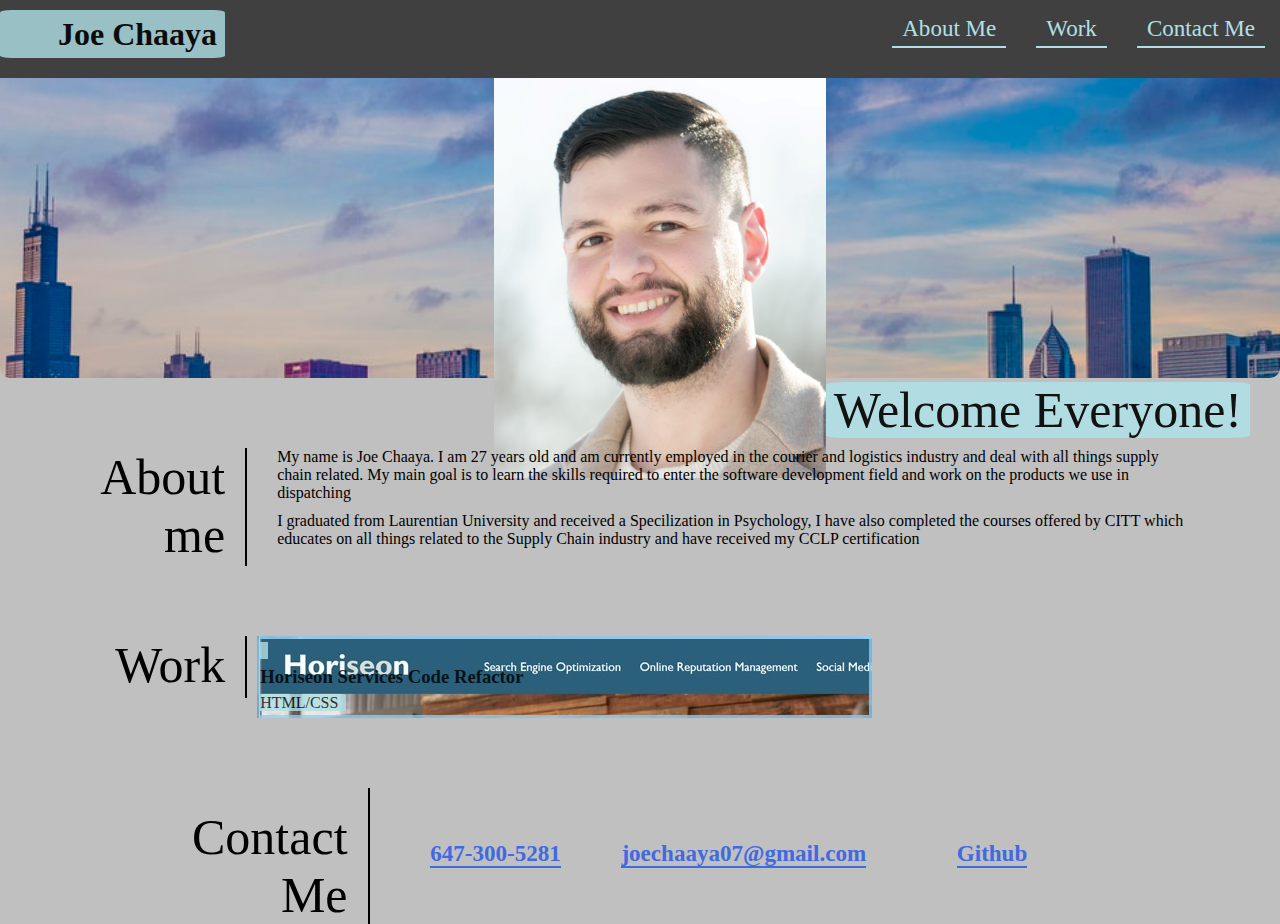
<file: Challenge2/index.html>
<!DOCTYPE html>
<html lang="en">
    <head>
        <meta charset="utf-8">
        <link rel="stylesheet" href="./assets/css/style.css">
        <meta name="viewport" content="width=device-width, initial-scale=1.0">
        <link href="https://fonts.googleapis.com/css?family=Trirong:400,700|Trirong" rel="stylesheet"> <!-- Found font style on gooogleapis-->
        <link rel="stylesheet" href="./assets/css/style.css"> <!-- link css sheet-->
        <title>Joe Chaaya Portfolio Website</title>
    </head>

    <body>
        <header>
            <span class="span-background title"> <!--title background for class-->
                <h1>Joe Chaaya</h1>
            </span>
            <nav>
                <ul class="nav-effects"> <!-- header for the navigation bar-->
                    <li>
                        <a href="#about-me">About Me</a> <!--about me anchor element-->
                    </li>
                    <li>
                        <a href="#work">Work</a> <!--work anchor element-->
                    </li>
                    <li>
                        <a href ="#contact-me">Contact Me</a> <!--contact me anchor element-->
                    </li>
                </ul>
            </nav>
        </header>
    
    
        <section class="hero"> <!--hero section-->
            <div>
                <img style="float: left; margin: 0px 0px 0px 0px;" src="./assets/images/pfp.jpg"  /> <!--inserted profile picture trying to align photo to left but having trouble -->
                
            </div>
            <div class="hero-subtitle">

                    <span class="span-background opacity">Welcome Everyone!</span> <!-- background subtitle-->
            </div>
        </section>
    
    <article>
        <div id="about me" class="about-me-wrapper"> <!--links ID's to header nav and flex wrapper-->
            <div class="about-me-grid-container"> <!--grid container-->
               <div class="about-me-item about-me-title">
                   <p> About me</p>
               </div> 
               <div class="about-me-item p1"> <!--grid item-->
                   <p>My name is Joe Chaaya. I am 27 years old and am currently employed in the courier and logistics industry and deal with all things supply chain related. My main goal is to learn the skills required to enter the software development field and work on the products we use in dispatching</p>
               </div>
               <div class="about-me-item p2"> <!--grid item-->
                   <p>I graduated from Laurentian University and received a Specilization in Psychology, I have also completed the courses offered by CITT which educates on all things related to the Supply Chain industry and have received my CCLP certification</p>
               </div>
            </div>
        </div>
    </article>
    
    <article>
        <div id="work" class="work-wrapper"> <!--links ID's to header nav and flex wrapper-->
            <div class="work-grid-container"> <!--grid container-->
                <div class="work-item work-title">
                    <p> Work </p>
                </div>
            
            
            
                <div onclick="projectClicked('challenge-1-refactor')" alt="Image Displaying the Horiseon landing Page" title="Horiseon landing Page" target="_blank" style="cursor: pointer;" class="work-item-project challenge-1-refactor"> <!--grid item -->
                    <span class="span-background">
                        <h3> Horiseon Services Code Refactor </h3>
                        <span class="lower-text">HTML/CSS</span>
                    </span>
            </div>
        </div>
    </article>
    
    <footer>
        <div id="contact me" class="footer-wrapper"> <!--links ID's to header nav and flex wrapper-->
            <div class="footer-container"> <!--grid container-->

                <div class="footer-grid-item contact-me">
                    Contact Me 
                </div>
            <div class="footer-grid-item phone"> <!--grid item-->
                <a href="Cell:647-300-5281" class="nav-effects">647-300-5281</a>
            </div>
            <div class="footer-grid-item email"> <!--grid item-->
                <a href="mailto:joechaaya07@gmail.com">joechaaya07@gmail.com</a>
            </div>    
            <div class="footer-grid-item git-hub"> <!--grid item-->
                <a href="https://github.com/joechaaya/" target="_blank">Github</a>
            </div>
        </div>
        </div>
    </footer>

    <script>
        function projectClicked(input){
            var input = input;

            if (input == "challenge-1-refactor");
                  
                window.open("https://github.com/joechaaya/projects/blob/main/challenge1/Develop/index.html"); 
        } 
    </script>
    
    
    </body>

    </html>
</file>
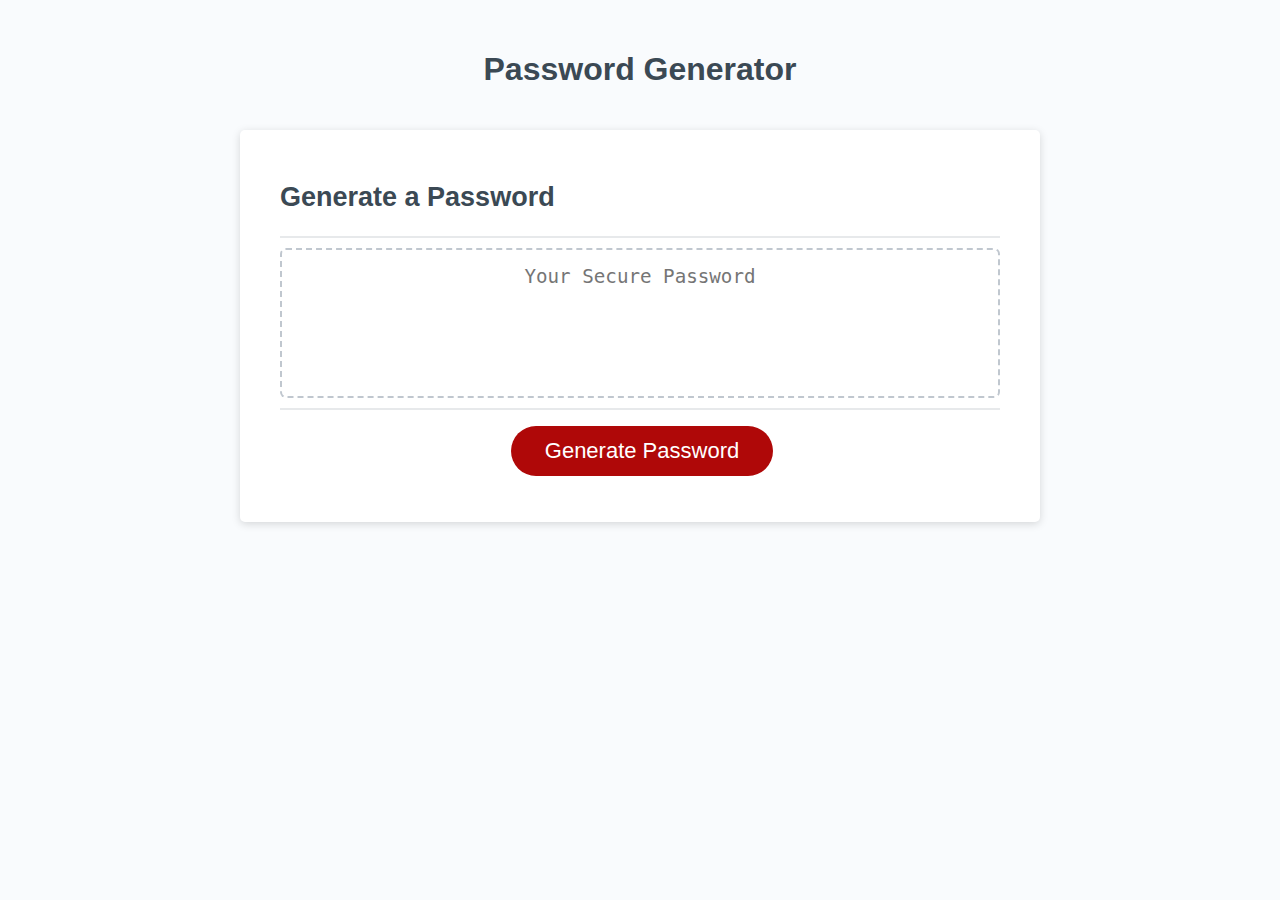
<file: Challenge3/index.html>
<!DOCTYPE html>
<html lang="en">
  <head>
    <meta charset="UTF-8" />
    <meta name="viewport" content="width=device-width, initial-scale=1.0" />
    <meta http-equiv="X-UA-Compatible" content="ie=edge" />
    <title>Password Generator</title>
    <link rel="stylesheet" href="./Assets/css/style.css" /> <!--Created an assets folder and within the assets folder made a css folder to contain the css document for better organization-->
  </head>
  <body>
    <div class="wrapper">
      <header>
        <h1>Password Generator</h1>
      </header>
      <div class="card">
        <div class="card-header">
          <h2>Generate a Password</h2>
        </div>
        <div class="card-body">
          <textarea
            readonly
            id="password"
            placeholder="Your Secure Password"
            aria-label="Generated Password"
          ></textarea>
        </div>
        <div class="card-footer">
          <button id="generate" class="btn">Generate Password</button>
        </div>
      </div>
    </div>
    <script src="./Assets/js/script.js"></script> <!--Created an assets folder and within the assets folder made a js folder to contain the js document for better organization-->
  </body>
</html>
</file>
<file: Challenge2/assets/css/style.css>
*{
    margin: 0;
    padding: 0;
    box-sizing: border-box;
}
/* global root definitions */
:root{
    --header-footer-background-color: #404040;
    --silver: silver;
    --powderblue: powderblue;
    --royalblue: royalblue;
    --black: black;
    --about-me-work-border: black;
    --rgba-border-color-opacity: rgba(135, 206, 250, 0.8);
}
/* scrolling effect */
html{
    scroll-behavior: smooth;
}
/* header code */
header{
    display: flex;
    justify-content: space-between;
    flex-wrap: wrap;
    list-style: none;
    background-color: var(--header-footer-background-color);

}
header h1{
    padding-left: 50px;
}
/* flex container displays items and aligns items to center */
header nav ul {
    display: flex;
    flex-wrap: wrap;
    justify-content: flex-end;
    align-items: center;
    list-style: none;
    padding-right: 0px;
}

header nav ul li {
    font-size: 1.8vw;
    padding: 10px 15px;
    margin-top: 5px;
    margin-bottom: 10px;
}

header a {
  padding-left: 10px;
  padding-right: 10px;
  padding-bottom: 5px;
  text-decoration: none;
  border-bottom: 2px solid var(--powderblue);
  color: var(--powderblue);
}

.header-container a:hover{ 
    color: var(--royalblue); /*hover colour effect */
    font-weight: bold;
    text-shadow: 0px 0px 20px var(--royalblue);
}

.nav-effects a:hover{ 
    color: var(--royalblue);
    font-weight: bold;
    text-shadow: 0px 0px 20px var(--royalblue);
  }
/* body code begins */
body{
    background-color: var(--silver); /* applies background colour */
    font-family: 'Martel', serif;
}
/* footer code */
footer a {
    text-decoration: none;
    border-bottom: 2px solid var(--royalblue);
    color: var(--royalblue);
    font-size: 1.8vw;
    font-weight: bold;
}

.nav-effects a:hover{ 
    color: var(--royalblue); /* hover colour effect */
    font-weight: bold;
    text-shadow: 0px 0px 20px var(--royalblue);
  }

.work-grid-container div:hover{
    mix-blend-mode: color-burn;
}

.work-grid-container .work-item-project.ghost-item:hover{
    opacity: 0;
}

.footer-container a:hover{
    color: var(--powderblue);
    font-weight: bold;
    text-shadow: 0px 0px 20px var(--powderblue);
}
/* hero section flex container */
.hero{
    height: 300px;
    background-image: url("../images/city.jpg");
    border-bottom-left-radius: 10px 10px;
    border-bottom-right-radius: 10px 10px;
    background-size: cover;
    background-position: 100% 100%;
    background-attachment: fixed;
    display: flex;
    justify-content: flex-end;
    flex-wrap: wrap;
    flex-direction: row;
    align-items: flex-end;
}
.hero img{
    height: 400px; /* sets image size */
    float: left;
    text-align: left;
}

.hero-subtitle {
    padding-bottom: 30px;
    padding-right: 30px
    
}

.about-me-wrapper{ /* flex wrapper */
    display: flex;
  flex-wrap: wrap;
  justify-content: space-between;
  justify-content: center;
  margin-top: 70px;
}

.about-me-grid-container{ /* creates CSS grid */
    width: 85%;
    display: grid;
    grid-template-columns: 1fr repeat(3, 2fr); /* 4X4 grid first column smaller than the others */
    grid-template-rows: repeat(4, 1fr);
    gap: 10px 10px;
}

.about-me-item.about-me-title{ /* call declorations */
    padding-top: 0px;
    font-size: 50px;
    grid-row: 1 / span 4;
    padding-right: 20px;
    text-align: right;
    border-right: 2px solid var(--about-me-work-border);
}

.about-me-item.p1 {
    padding-left: 20px;
    grid-column: 2 / span 3;
    grid-row: 1 / span 2;
  }

  .about-me-item.p2 {
    padding-left: 20px;
    grid-column: 2 / span 3;
    grid-row: 3 / span 2;
  }

  .work-grid-container { /* CSS grid */
      width: 85%;
      display: grid;
      grid-template-columns: 1fr repeat(3, 2fr);
      grid-template-rows: repeat(1, 1fr);
      gap: 10px 10px;
  }

 .work-wrapper{ /* flex wrapper */
     display: flex;
     flex-wrap: wrap;
     justify-content: space-between;
     justify-content: center;
     margin-top: 70px;
 }
 
  .work-item.work-title {
      padding-top: 0px;
      font-size: 50px;
      grid-row: 1 / span 4;
      text-align: right;
      padding-right: 20px;
      border-right: 2px solid var(--about-me-work-border);
  }

  .work-item-project.challenge-1-refactor {
      grid-column: 2 / span 2;
      grid-row: 1 / span 6;
      background-image: url("../images/horiseon.jpg"); /*displays background image for project 1 cant get picture to fit in box */
      text-align: left;
      border: .25vw solid var(--rgba-border-color-opacity);
  }

 .span-background {
  background-color: var(--powderblue);
  position: relative;
  line-height: 1.5;
  padding-left: 8px;
  padding-right: 8px;
  border-radius: 5%;
  opacity: .8; 
 }
 
 .span-background.title{
      margin-top: 10px;
      margin-bottom: 20px;
  }

  .span-background.opacity{
      opacity: .90; /* value of 1 is no opacity and a value of 0 is full opacity to i placed a value of .0 */
      font-size: 50px;
  }

  .span-background.lower-text{
      font-size: small;
  }

  .footer-wrapper{ /*flex container */
      display: flex;
      flex-wrap: wrap;
      justify-content: center;
      margin-top: 70px;
  }

  .footer-container { /*CSS grid */
      width: 70%;
      display: grid;
      grid-template-columns: 1fr repeat(3, 2fr);
      grid-template-rows: repeat(3, 2fr);
      gap: 20px 30px;
  }
  .footer-grid-item{
      text-align: center;
  }

  .footer-grid-item.contact-me{
      padding-top: 20px;
      font-size: 50px;
      grid-row: 1 / span 3;
      text-align: right;
      padding-right: 20px;
      border-right: 2px solid var(--black);
  }

  .footer-grid-item.phone{
      grid-row: 2;
  }

  .footer-grid-item.email{
      grid-row: 2;
  }

  .footer-grid-item.git-hub{
      grid-row: 2;
  }

  @media screen and (max-width: 768px){ /* for mobile phones anmd screens smaller than 768px */
      header a{
          font-size: 3vw;
      }
      footer a{
          font-size: 3vw;
      }
      .nav-effects a:hover{
          font-size: 3vw;
      }

      .footer-container a:hover{
          font-size: 1.8vw;
      }

      .hero{
          background-attachment: scroll;
      }

      .about-me-grid-container{
          grid-template-columns: repeat(3, 2fr);
          grid-template-rows: .5fr repeat(4, 1fr);
          gap: 5px 5px;
      }

      .about-me-item.about-me-title{
          padding-top: 0px;
          font-size: 25px;
          grid-column: 1 / span 3;
          grid-row: 1 / span 1;
          text-align: center;
          padding-right: 0px;
          padding-bottom: 0px;
          border-right: none;
          border-bottom: 2px solid var(--about-me-work-border);
          align-self: start;
      }

      .about-me-item.p1{
          padding-left: 0px;
      }

      .about-me-item.p2{
          padding-left: 0px;
      }

      .work-wrapper{
          margin-top: 15px;
      }

      .work-grid-container{
          grid-template-columns: repeat(3, 1fr);
          grid-template-rows: .5fr repeat(10, 1fr);
          gap: 2.5px 2.5px;
      }

      .work-item.work-title {
        font-size: 35px;
        grid-column: 1 / span 3;
        grid-row: 1 / span 1;
        text-align: center;
        padding-top: 0px;
        padding-right: 0px;
        padding-bottom: 0px;
        border-bottom: 2px solid var(--about-me-work-border);
        border-right: none;
        align-self: start;
      }

      .work-item-project.challenge-1-refactor {
        grid-column: 1 / span 3;
        grid-row: 2 / span 3;
        align-items: flex-end;
        text-align: center;
        background-position: scroll;
      }

      .footer-wrapper{
          margin-top: 10px;
      }
 
      }
</file>
<file: Challenge3/Assets/css/style.css>
*,
*::before,
*::after {
  box-sizing: border-box;
}

html,
body,
.wrapper {
  height: 100%;
  margin: 0;
  padding: 0;
}

body {
  font-family: sans-serif;
  background-color: #f9fbfd;
}

.wrapper {
  padding-top: 30px;
  padding-left: 20px;
  padding-right: 20px;
}

header {
  text-align: center;
  padding: 20px;
  padding-top: 0px;
  color: hsl(206, 17%, 28%);
}

.card {
  background-color: hsl(0, 0%, 100%);
  border-radius: 5px;
  border-width: 1px;
  box-shadow: rgba(0, 0, 0, 0.15) 0px 2px 8px 0px;
  color: hsl(206, 17%, 28%);
  font-size: 18px;
  margin: 0 auto;
  max-width: 800px;
  padding: 30px 40px;
}

.card-header::after {
  content: " ";
  display: block;
  width: 100%;
  background: #e7e9eb;
  height: 2px;
}

.card-body {
  min-height: 100px;
}

.card-footer {
  text-align: center;
}

.card-footer::before {
  content: " ";
  display: block;
  width: 100%;
  background: #e7e9eb;
  height: 2px;
}

.card-footer::after {
  content: " ";
  display: block;
  clear: both;
}

.btn {
  border: none;
  background-color: hsl(360, 91%, 36%);
  border-radius: 25px;
  box-shadow: rgba(0, 0, 0, 0.1) 0px 1px 6px 0px rgba(0, 0, 0, 0.2) 0px 1px 1px
    0px;
  color: hsl(0, 0%, 100%);
  display: inline-block;
  font-size: 22px;
  line-height: 22px;
  margin: 16px 16px 16px 20px;
  padding: 14px 34px;
  text-align: center;
  cursor: pointer;
}

button[disabled] {
  cursor: default;
  background: #c0c7cf;
}

.float-right {
  float: right;
}

#password {
  -webkit-appearance: none;
  -moz-appearance: none;
  appearance: none;
  border: none;
  display: block;
  width: 100%;
  padding-top: 15px;
  padding-left: 15px;
  padding-right: 15px;
  padding-bottom: 85px;
  font-size: 1.2rem;
  text-align: center;
  margin-top: 10px;
  margin-bottom: 10px;
  border: 2px dashed #c0c7cf;
  border-radius: 6px;
  resize: none;
  overflow: hidden;
}

@media (max-width: 690px) {
  .btn {
    font-size: 1rem;
    margin: 16px 0px 0px 0px;
    padding: 10px 15px;
  }

  #password {
    font-size: 1rem;
  }
}

@media (max-width: 500px) {
  .btn {
    font-size: 0.8rem;
  }
}
</file>
